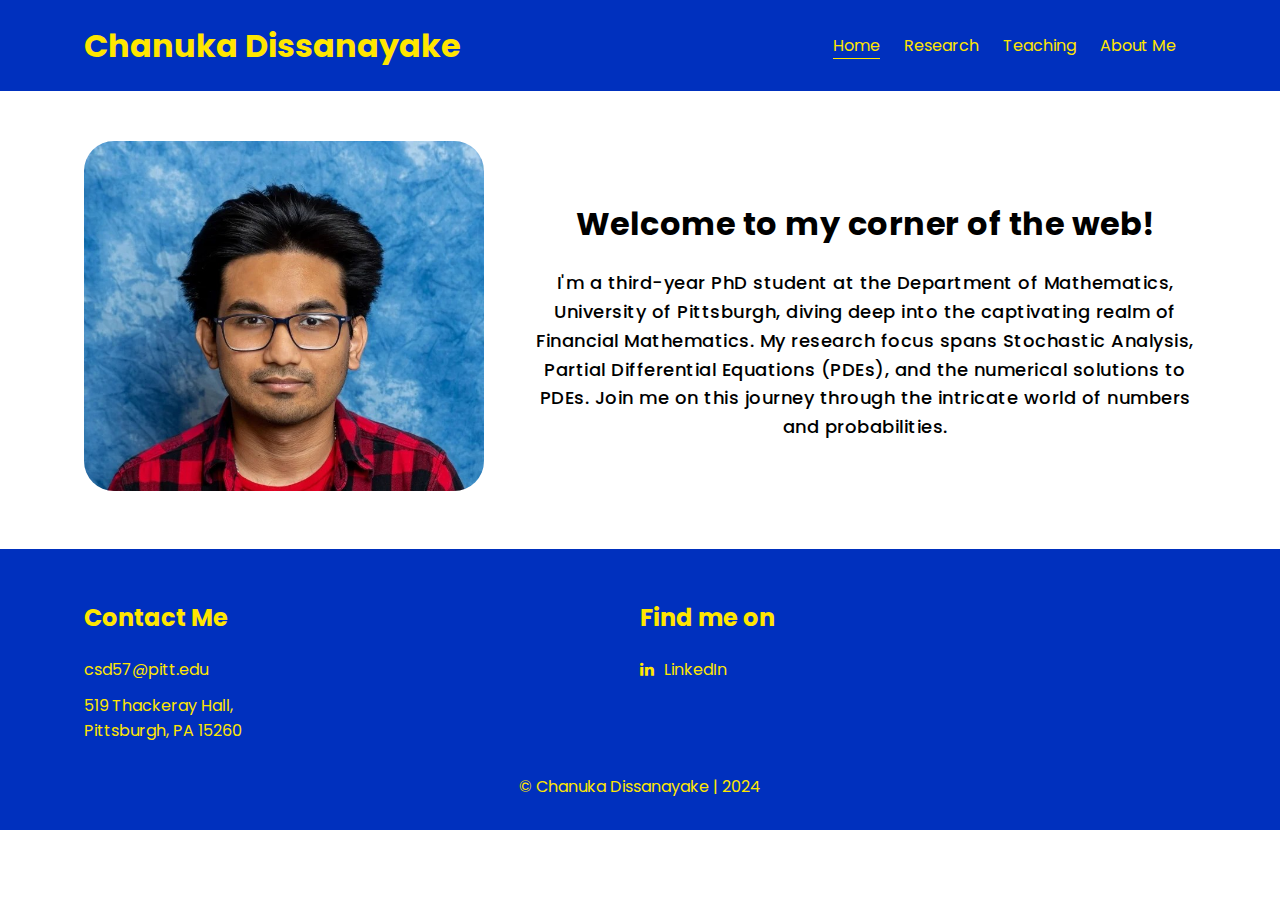
<file: index.html>
<!DOCTYPE html>
<html lang="en">
<head>
    <meta charset="UTF-8">
    <meta name="viewport" content="width=device-width, initial-scale=1.0">
    <title>Chanuka Dissanayake | Portfolio</title>
    <link rel="icon" type="image/jpeg" href="Assets/S1.png">
    <link rel="stylesheet" href="https://cdnjs.cloudflare.com/ajax/libs/font-awesome/4.7.0/css/font-awesome.min.css">
    <link rel="stylesheet" href="styles.css">
    <link rel="preconnect" href="https://fonts.googleapis.com">
    <link rel="preconnect" href="https://fonts.gstatic.com" crossorigin>
    <link href="https://fonts.googleapis.com/css2?family=Poppins:ital,wght@0,100;0,200;0,300;0,400;0,500;0,600;0,700;0,800;0,900;1,100;1,200;1,300;1,400;1,500;1,600;1,700;1,800;1,900&display=swap" rel="stylesheet">
    <link rel="icon" type="image/x-icon" href="/images/favicon.ico">
</head>
<body>
  <header>
    <div class="container">
        <div class="header-content">
            <h1><a href="index.html">Chanuka Dissanayake</a></h1>            
            <nav>
                <ul>
                  <li><a id="Home" href="index.html">Home</a></li>
                  <li><a href="research.html">Research</a></li>
                  <li><a href="teaching.html">Teaching</a></li>
                  <li><a href="aboutMe.html">About Me</a></li>
                </ul>
            </nav>
        </div>
    </div>
  </header> 

    <section id="about">
        <div class="container" id="details">
          <div id="me-image">
            <img src="Assets/chanuka_profile.png" alt="Picture of Chanuka Dissanayake">
          </div>  
          <div id="me">
            <ul>
              <li><h2>Welcome to my corner of the web!</h2></li>
              <li><p> I'm a third-year PhD student at the Department of Mathematics, University of Pittsburgh, diving deep into the captivating realm of Financial Mathematics. My research focus spans Stochastic Analysis, Partial Differential Equations (PDEs), and the numerical solutions to PDEs. Join me on this journey through the intricate world of numbers and probabilities.</p></li>
            </ul>
          </div>
        </div>
    </section>

    <footer>
      <div class="container">
          <div class="footer-content">
              <div class="contact-info">
                  <h3>Contact Me</h3>
                  <a href="mailto:csd57@pitt.edu">csd57@pitt.edu</a>
                  <div id="address">
                    <p>519 Thackeray Hall,</p>
                    <p>Pittsburgh, PA 15260</p>
                  </div>
              </div>
              <div class="social-links">
                <h3>Find me on</h3>
                <ul>
                  <li>
                    <a href="https://www.linkedin.com/in/chanuka-samith-dissanayake-012b7a18b/" target="_blank"><i class="fa fa-linkedin"></i>LinkedIn</a>
                  </li>
                </ul>
            </div>
          </div>
      </div>
      
      <div class="bottom">
        <p>&copy; Chanuka Dissanayake | 2024</p>
      </div>
    </footer>
  
</body>
</html>
</file>
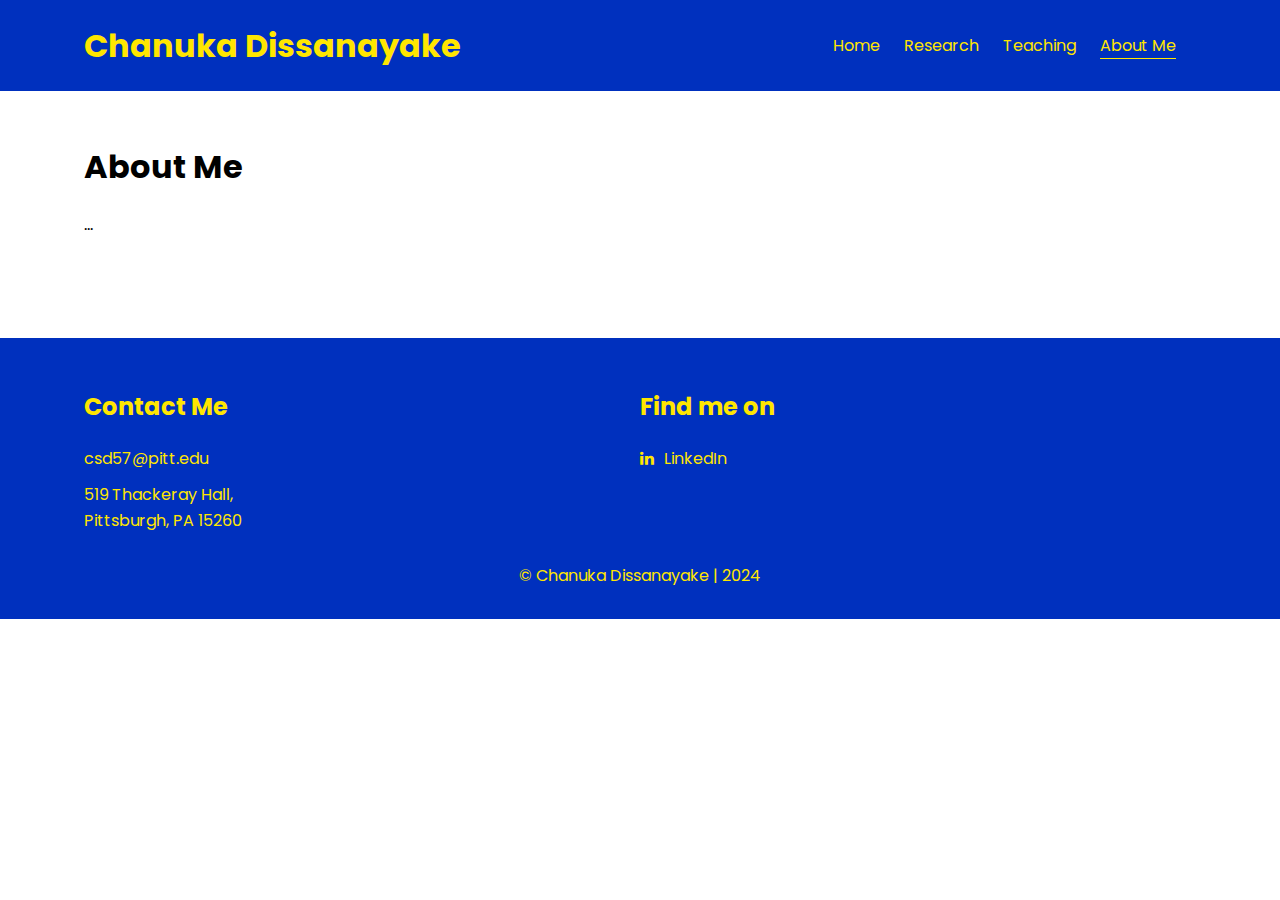
<file: aboutMe.html>
<!DOCTYPE html>
<html lang="en">
<head>
    <meta charset="UTF-8">
    <meta name="viewport" content="width=device-width, initial-scale=1.0">
    <title>Chanuka Dissanayake | Portfolio</title>
    <link rel="icon" type="image/jpeg" href="Assets/S1.png">
    <link rel="stylesheet" href="https://cdnjs.cloudflare.com/ajax/libs/font-awesome/4.7.0/css/font-awesome.min.css">
    <link rel="stylesheet" href="aboutMe.css">
    <link rel="preconnect" href="https://fonts.googleapis.com">
    <link rel="preconnect" href="https://fonts.gstatic.com" crossorigin>
    <link href="https://fonts.googleapis.com/css2?family=Poppins:ital,wght@0,100;0,200;0,300;0,400;0,500;0,600;0,700;0,800;0,900;1,100;1,200;1,300;1,400;1,500;1,600;1,700;1,800;1,900&display=swap" rel="stylesheet">

</head>
<body>
  <header>
    <div class="container">
        <div class="header-content">
            <h1><a href="index.html">Chanuka Dissanayake</a></h1>
            <nav>
                <ul>
                  <li><a href="index.html">Home</a></li>
                  <li><a href="research.html">Research</a></li>
                  <li><a href="teaching.html">Teaching</a></li>
                  <li><a id="About" href="aboutMe.html">About Me</a></li>
                </ul>
            </nav>
        </div>
    </div>
  </header>

    <section id="about">
        <div class="container">
            <h2>About Me</h2>
            <p>...</p>
        </div>
    </section>

    <footer>
      <div class="container">
          <div class="footer-content">
              <div class="contact-info">
                  <h3>Contact Me</h3>
                  <a href="mailto:csd57@pitt.edu">csd57@pitt.edu</a>
                  <div id="address">
                    <p>519 Thackeray Hall,</p>
                    <p> Pittsburgh, PA 15260</p>
                  </div>
              </div>
              <div class="social-links">
                <h3>Find me on</h3>
                <ul>
                  <li>
                    <a href="https://www.linkedin.com/in/chanuka-samith-dissanayake-012b7a18b/" target="_blank"><i class="fa fa-linkedin"></i>LinkedIn</a>
                  </li>
                </ul>
            </div>
          </div>
      </div>
      <div class="bottom">
        <p>&copy; Chanuka Dissanayake | 2024</p>
      </div>
    </footer>
  
</body>
</html>
</file>
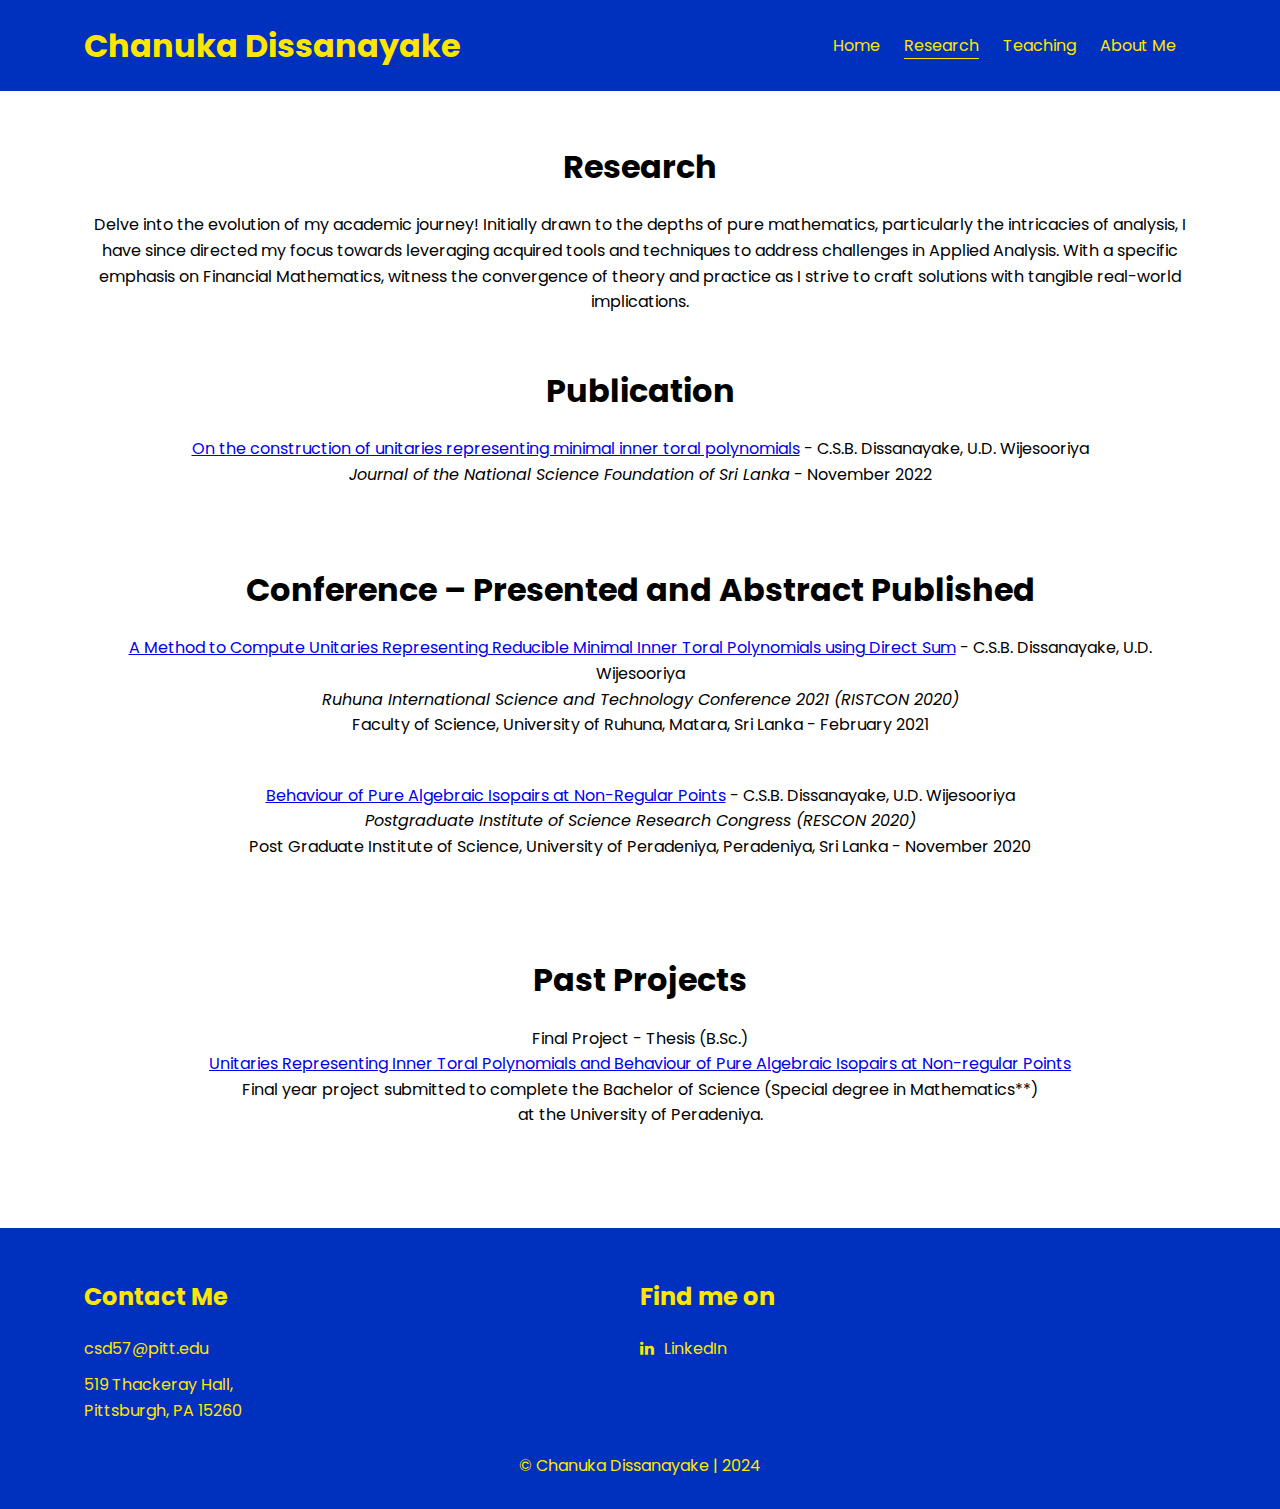
<file: research.html>
<!DOCTYPE html>
<html lang="en">
<head>
    <meta charset="UTF-8">
    <meta name="viewport" content="width=device-width, initial-scale=1.0">
    <title>Chanuka Dissanayake | Portfolio</title>
    <link rel="icon" type="image/jpeg" href="Assets/S1.png">
    <link rel="stylesheet" href="https://cdnjs.cloudflare.com/ajax/libs/font-awesome/4.7.0/css/font-awesome.min.css">
    <link rel="stylesheet" href="research.css">
    <link rel="preconnect" href="https://fonts.googleapis.com">
    <link rel="preconnect" href="https://fonts.gstatic.com" crossorigin>
    <link href="https://fonts.googleapis.com/css2?family=Poppins:ital,wght@0,100;0,200;0,300;0,400;0,500;0,600;0,700;0,800;0,900;1,100;1,200;1,300;1,400;1,500;1,600;1,700;1,800;1,900&display=swap" rel="stylesheet">

</head>
<body>
  <header>
    <div class="container">
        <div class="header-content">
            <h1><a href="index.html">Chanuka Dissanayake</a></h1>
            <nav>
                <ul>
                  <li><a href="index.html">Home</a></li>
                  <li><a id="research" href="research.html">Research</a></li>
                  <li><a href="teaching.html">Teaching</a></li>
                  <li><a href="aboutMe.html">About Me</a></li>
                </ul>
            </nav>
        </div>
    </div>
  </header>

    <section id="research">
        <div class="container">
            <h2>Research</h2>
            <p>Delve into the evolution of my academic journey! Initially drawn to the depths of pure mathematics, particularly the intricacies of analysis, I have since directed my focus towards leveraging acquired tools and techniques to address challenges in Applied Analysis. With a specific emphasis on Financial Mathematics, witness the convergence of theory and practice as I strive to craft solutions with tangible real-world implications.</p>
        </div>
    </section>

    <section id="publications">
        <div class="container">
          <h2>Publication</h2>
          <div class="publications_each">
            <p><a href="https://jnsfsl.sljol.info/articles/10.4038/jnsfsr.v50i3.10795" target="_blank">On the construction of unitaries representing minimal inner toral polynomials</a> - C.S.B. Dissanayake, U.D. Wijesooriya</p>
            <p><a class="italics">Journal of the National Science Foundation of Sri Lanka</a> - November 2022</p>
          </div>
        </div>
    </section>
    
    <section id="conferences">
        <div class="container">
          <h2>Conference – Presented and Abstract Published</h2>
          <div class="conferences_each">
            <p><a href="http://ir.lib.ruh.ac.lk/xmlui/handle/iruor/4621" target="_blank">A Method to Compute Unitaries Representing Reducible Minimal Inner Toral Polynomials using Direct Sum</a> - C.S.B. Dissanayake, U.D. Wijesooriya</p>
            <p><a class="italics"> Ruhuna International Science and Technology Conference 2021 (RISTCON 2020)</a> <br/>Faculty of Science, University of Ruhuna, Matara, Sri Lanka - February 2021</p>
          </div>
          <div class="conferences_each">
            <p><a href="http://www.pgis.pdn.ac.lk/rescon2020/doc/abstracts/ICTMS/89.pdf" target="_blank">Behaviour of Pure Algebraic Isopairs at Non-Regular Points</a> - C.S.B. Dissanayake, U.D. Wijesooriya</p>
            <p><a class="italics">Postgraduate Institute of Science Research Congress (RESCON 2020)</a> <br/>Post Graduate Institute of Science, University of Peradeniya, Peradeniya, Sri Lanka - November 2020</p>
          </div>
        </div>
    </section>

    <section id="past_projects">
      <div class="container">
        <h2>Past Projects</h2>
        <div class="past_projects_each">
          <p>Final Project - Thesis (B.Sc.)</p>
          <p><a href="Assets/S_14_311__Thesis__Final_.pdf" target="_blank">Unitaries Representing Inner Toral Polynomials and Behaviour of Pure Algebraic Isopairs at Non-regular Points</a></p>
          <p>Final year project submitted to complete the Bachelor of Science (Special degree in Mathematics**) <br/>at the University of Peradeniya.</p>
        </div>
      </div>
    </section>

    <footer>
      <div class="container">
          <div class="footer-content">
              <div class="contact-info">
                  <h3>Contact Me</h3>
                  <a href="mailto:csd57@pitt.edu">csd57@pitt.edu</a>
                  <div id="address">
                    <p>519 Thackeray Hall,</p>
                    <p> Pittsburgh, PA 15260</p>
                  </div>
              </div>
              <div class="social-links">
                  <h3>Find me on</h3>
                  <ul>
                    <li>
                      <a href="https://www.linkedin.com/in/chanuka-samith-dissanayake-012b7a18b/" target="_blank"><i class="fa fa-linkedin"></i>LinkedIn</a>
                    </li>
                  </ul>
              </div>
          </div>
      </div>
      
      <div class="bottom">
        <p>&copy; Chanuka Dissanayake | 2024</p>
      </div>
    </footer>
  
</body>
</html>
</file>
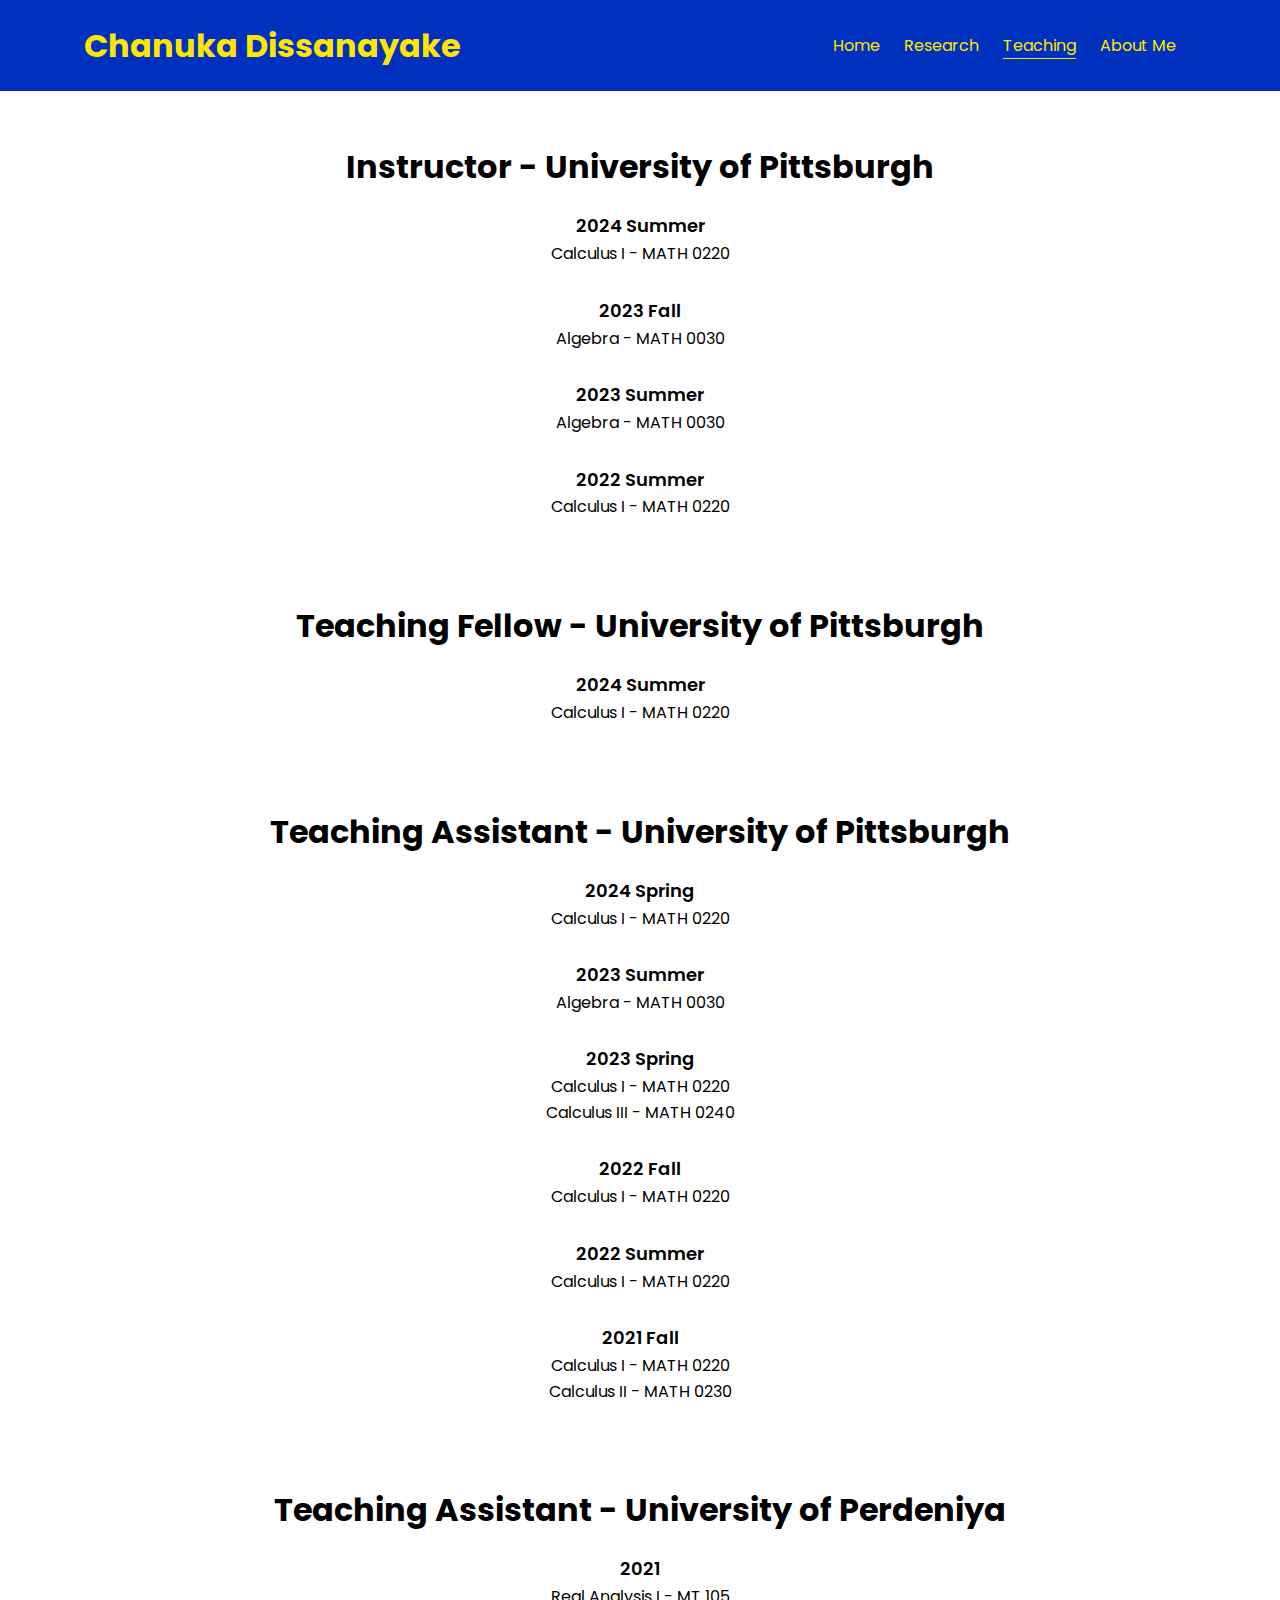
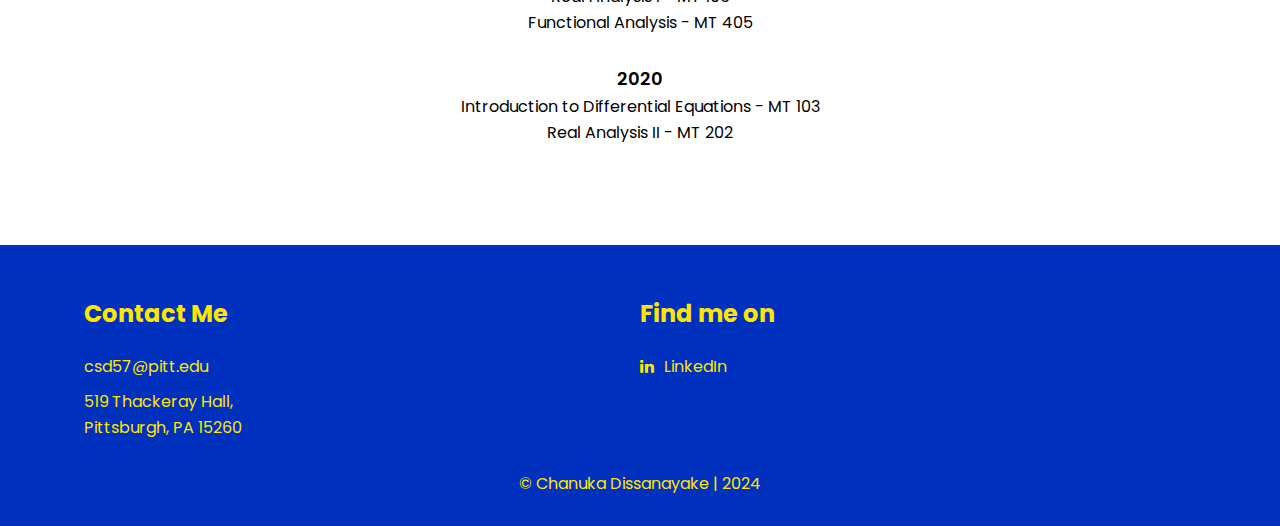
<file: teaching.html>
<!DOCTYPE html>
<html lang="en">
<head>
    <meta charset="UTF-8">
    <meta name="viewport" content="width=device-width, initial-scale=1.0">
    <title>Chanuka Dissanayake | Portfolio</title>
    <link rel="icon" type="image/jpeg" href="Assets/S1.png">
    <link rel="stylesheet" href="https://cdnjs.cloudflare.com/ajax/libs/font-awesome/4.7.0/css/font-awesome.min.css">
    <link rel="stylesheet" href="teaching.css">
    <link rel="preconnect" href="https://fonts.googleapis.com">
    <link rel="preconnect" href="https://fonts.gstatic.com" crossorigin>
    <link href="https://fonts.googleapis.com/css2?family=Poppins:ital,wght@0,100;0,200;0,300;0,400;0,500;0,600;0,700;0,800;0,900;1,100;1,200;1,300;1,400;1,500;1,600;1,700;1,800;1,900&display=swap" rel="stylesheet">

</head>
<body>
  <header>
    <div class="container">
        <div class="header-content">
            <h1><a href="index.html">Chanuka Dissanayake</a></h1>
            <nav>
                <ul>
                  <li><a href="index.html">Home</a></li>
                  <li><a href="research.html">Research</a></li>
                  <li><a id="teaching" href="teaching.html">Teaching</a></li>
                  <li><a href="aboutMe.html">About Me</a></li>
                </ul>
            </nav>
        </div>
    </div>
  </header>

  <div class="sections">
    <section id="instructor">
        <div class="container">
          <h2>Instructor - University of Pittsburgh</h2>
          <div>
            <p>2024 Summer</p>
            <ul>
              <li>Calculus I - MATH 0220</li>
            </ul>
          </div>
          <div>
            <p>2023 Fall</p>
            <ul>
              <li>Algebra - MATH 0030</li>
            </ul>
          </div>
          <div>
            <p>2023 Summer</p>
            <ul>
              <li>Algebra - MATH 0030</li>
            </ul>
          </div>
          <div>
            <p>2022 Summer</p>
            <ul>
              <li>Calculus I - MATH 0220</li>
            </ul>
          </div>
        </div>
    </section>

    <section id="TF-pitt">
        <div class="container">
          <h2>Teaching Fellow - University of Pittsburgh</h2>
          <div>
            <p>2024 Summer</p>
            <ul>
              <li>Calculus I - MATH 0220</li>
            </ul>
          </div>
        </div>
    </section>

    <section id="TA-pitt">
        <div class="container">
          <h2>Teaching Assistant - University of Pittsburgh</h2>
          <div>
            <p>2024 Spring</p>
            <ul>
              <li>Calculus I - MATH 0220</li>
            </ul>
          </div>
          <div>
            <p>2023 Summer</p>
            <ul>
              <li>Algebra - MATH 0030</li>
            </ul>
          </div>
          <div>
            <p>2023 Spring</p>
            <ul>
              <li>Calculus I - MATH 0220</li>
              <li>Calculus III - MATH 0240</li>
            </ul>
          </div>
          <div>
            <p>2022 Fall</p>
            <ul>
              <li>Calculus I - MATH 0220</li>
            </ul>
          </div>
          <div>
            <p>2022 Summer</p>
            <ul>
              <li>Calculus I - MATH 0220</li>
            </ul>
          </div>
          <div>
            <p>2021 Fall</p>
            <ul>
              <li>Calculus I - MATH 0220</li>
              <li>Calculus II - MATH 0230</li>
            </ul>
          </div>
        </div>
    </section>

    <section id="TA-UOP">
        <div class="container">
          <h2>Teaching Assistant - University of Perdeniya</h2>
          <div>
            <p>2021</p>
            <ul>
              <li>Real Analysis I - MT 105</li>
              <li>Functional Analysis - MT 405</li>
            </ul>
          </div>
          <div>
            <p>2020</p>
            <ul>
              <li>Introduction to Differential Equations - MT 103</li>
              <li>Real Analysis II - MT 202</li>
            </ul>
          </div>
        </div>
    </section>
  </div>
  
    <footer>
      <div class="container">
        <div class="footer-content">
          <div class="contact-info">
            <h3>Contact Me</h3>
            <a href="mailto:csd57@pitt.edu">csd57@pitt.edu</a>
            <div id="address">
              <p>519 Thackeray Hall,</p>
              <p> Pittsburgh, PA 15260</p>
            </div>
          </div>
          <div class="social-links">
            <h3>Find me on</h3>
            <ul>
              <li>
                <a href="https://www.linkedin.com/in/chanuka-samith-dissanayake-012b7a18b/" target="_blank"><i class="fa fa-linkedin"></i>LinkedIn</a>
              </li>
            </ul>
        </div>
        </div>
      </div>
      
      <div class="bottom">
        <p>&copy; Chanuka Dissanayake | 2024</p>
      </div>
    </footer>
  
</body>
</html>
</file>
<file: styles.css>
/* Reset CSS */
@import url('https://fonts.googleapis.com/css2?family=Poppins:ital,wght@0,100;0,200;0,300;0,400;0,500;0,600;0,700;0,800;0,900;1,100;1,200;1,300;1,400;1,500;1,600;1,700;1,800;1,900&display=swap');

* {
    margin: 0;
    padding: 0;
    box-sizing: border-box;
    font-family: poppins;
}

/* Basic styling */
body {
    font-family: 'Roboto', sans-serif;
    line-height: 1.6;
}

.container {
    max-width: 90vw;
    margin: 0 auto;
    padding: 0 20px;
}

header {
    background: #0030be;
    color: #d6c100;
    padding: 20px 0;
}

.header-content {
    display: flex;
    justify-content: space-between;
    align-items: center;
}

header h1 {
    font-size: 2rem;
}

header h1 a{
    color: #ffe600;
    text-decoration: none;
}

header #Home{
    text-decoration: underline;
    text-underline-offset: 7px;
}

nav ul {
    list-style: none;
}

nav ul li {
    display: inline;
    margin-right: 20px;
}

nav ul li a {
    color: #ffe600;
    text-decoration: none;
}

nav ul li a:hover {
    text-decoration: underline;
    text-underline-offset: 7px;
}

#about #me-image img{
    height: 350px;
    width: 400px;
    border-radius: 30px;
}

#me-image{
    text-decoration: none;
    display: inline; 
    margin-right: 50px;
}

#details{
    display: flex;
}

#details #me ul li{
    text-decoration: none;
    list-style: none;
    letter-spacing: 0.5px;
    text-align: center;
    font-weight: 500;
}

#details #me ul li p{
    font-size: large;
}

#me {
    display: inline;
    margin-right: 20px;
    margin: auto;
}

section {
    padding: 50px 0 0 0;
}

h2 {
    font-size: 2rem;
    margin-bottom: 20px;
}


/* Responsive design */
@media (max-width: 768px) {
    header h1 {
        font-size: 2rem;
    }

    nav ul li {
        display: block;
        margin: 10px 0;
    }
}

footer {
    margin-top: 50px;
    background: #0030be;
    color: #ffe600;
    padding: 50px 0;
}

.footer-content {
    display: flex;
    justify-content: space-between;
}

.contact-info,
.social-links {
    flex: 1;
    
}

.contact-info h3,
.social-links h3 {
    font-size: 1.5rem;
    margin-bottom: 20px;
}
.contact-info a{
    color: #ffe600;
    text-decoration: none;
}

.contact-info #address{
    margin-top: 10px;
}

.social-links ul {
    list-style: none;
}

.social-links ul li {
    margin-bottom: 10px;
}

.social-links ul li i{
    margin-right: 10px;
}

.social-links ul li a {
    color: #ffe600;
    text-decoration: none;
}

.social-links ul li a:hover {
    text-decoration: underline;
    text-underline-offset: 5px;
}

.bottom{
    width:100vw;
    text-align: center;
    margin-top: 30px;
    margin-bottom: -20px;
}

@media (max-width: 1200px) {
    #details{
        display:grid;
    }

    #me{
        margin-top: 40px;
    }

    #me-image{
        display: flex;
        align-items: center;
    }

    #me-image img{
        margin: 0 auto;
    }
}
</file>
<file: aboutMe.css>
/* Reset CSS */
@import url('https://fonts.googleapis.com/css2?family=Poppins:ital,wght@0,100;0,200;0,300;0,400;0,500;0,600;0,700;0,800;0,900;1,100;1,200;1,300;1,400;1,500;1,600;1,700;1,800;1,900&display=swap');

* {
    margin: 0;
    padding: 0;
    box-sizing: border-box;
    font-family: poppins;
}

/* Basic styling */
body {
    font-family: 'Roboto', sans-serif;
    line-height: 1.6;
}

.container {
    max-width: 90vw;
    margin: 0 auto;
    padding: 0 20px;
}

header {
    background: #0030be;
    color: #d6c100;
    padding: 20px 0;
}

.header-content {
    position: sticky;
    display: flex;
    justify-content: space-between;
    align-items: center;
}

header h1 {
    font-size: 2rem;
}

header h1 a{
    color: #ffe600;
    text-decoration: none;
}

header #About{
    text-decoration: underline;
    text-underline-offset: 7px;
}

nav ul {
    list-style: none;
}

nav ul li {
    display: inline;
    margin-right: 20px;
}

nav ul li a {
    color: #ffe600;
    text-decoration: none;
}

nav ul li a:hover {
    text-decoration: underline;
    text-underline-offset: 7px;
}


section {
    padding: 50px 0 0 0;
}

h2 {
    font-size: 2rem;
    margin-bottom: 20px;
}

.project {
    margin-bottom: 20px;
}

/* Responsive design */
@media (max-width: 768px) {
    header h1 {
        font-size: 2rem;
    }

    nav ul li {
        display: block;
        margin: 10px 0;
    }
}

footer {
    margin-top: 100px;
    background: #0030be;
    color: #ffe600;
    padding: 50px 0;
}

.footer-content {
    display: flex;
    justify-content: space-between;
}

.contact-info,
.social-links {
    flex: 1;
    
}

.contact-info h3,
.social-links h3 {
    font-size: 1.5rem;
    margin-bottom: 20px;
}
.contact-info a{
    color: #ffe600;
    text-decoration: none;
}

.contact-info #address{
    margin-top: 10px;
}

.social-links ul {
    list-style: none;
}

.social-links ul li {
    margin-bottom: 10px;
}

.social-links ul li i{
    margin-right: 10px;
}

.social-links ul li a {
    color: #ffe600;
    text-decoration: none;
}

.social-links ul li a:hover {
    text-decoration: underline;
    text-underline-offset: 5px;
}

.bottom{
    width:100vw;
    text-align: center;
    margin-top: 30px;
    margin-bottom: -20px;
}
</file>
<file: research.css>
/* Reset CSS */
@import url('https://fonts.googleapis.com/css2?family=Poppins:ital,wght@0,100;0,200;0,300;0,400;0,500;0,600;0,700;0,800;0,900;1,100;1,200;1,300;1,400;1,500;1,600;1,700;1,800;1,900&display=swap');

* {
    margin: 0;
    padding: 0;
    box-sizing: border-box;
    font-family: poppins;
}

/* Basic styling */
body {
    font-family: 'Roboto', sans-serif;
    line-height: 1.6;
}

.container {
    max-width: 90vw;
    margin: 0 auto;
    padding: 0 20px;
}

header {
    background: #0030be;
    color: #d6c100;
    padding: 20px 0;
}

.header-content {
    position: sticky;
    display: flex;
    justify-content: space-between;
    align-items: center;
}

header h1 {
    font-size: 2rem;
}

header h1 a{
    color: #ffe600;
    text-decoration: none;
}

header #research{
    text-decoration: underline;
    text-underline-offset: 7px;
}

nav ul {
    list-style: none;
}

nav ul li {
    display: inline;
    margin-right: 20px;
}

nav ul li a {
    color: #ffe600;
    text-decoration: none;
}

nav ul li a:hover {
    text-decoration: underline;
    text-underline-offset: 7px;
}


section {
    padding: 50px 0 0 0;
    text-align: center;
}

.publications_each{
    margin-bottom: 3vh;
}

.conferences_each{
    margin-bottom: 5vh;
}

.past_projects_each{
    margin-bottom: 5vh;
}

.italics{
    font-style: italic;
}

h2 {
    font-size: 2rem;
    margin-bottom: 20px;
}

.project {
    margin-bottom: 20px;
}

/* Responsive design */
@media (max-width: 768px) {
    header h1 {
        font-size: 2rem;
    }

    nav ul li {
        display: block;
        margin: 10px 0;
    }
}

footer {
    margin-top: 100px;
    background: #0030be;
    color: #ffe600;
    padding: 50px 0;
}

.footer-content {
    display: flex;
    justify-content: space-between;
}

.contact-info,
.social-links {
    flex: 1;
    
}

.contact-info h3,
.social-links h3 {
    font-size: 1.5rem;
    margin-bottom: 20px;
}
.contact-info a{
    color: #ffe600;
    text-decoration: none;
}

.contact-info #address{
    margin-top: 10px;
}

.social-links ul {
    list-style: none;
}

.social-links ul li {
    margin-bottom: 10px;
}

.social-links ul li i{
    margin-right: 10px;
}

.social-links ul li a {
    color: #ffe600;
    text-decoration: none;
}

.social-links ul li a:hover {
    text-decoration: underline;
    text-underline-offset: 5px;
}

.bottom{
    width:100vw;
    text-align: center;
    margin-top: 30px;
    margin-bottom: -20px;
}
</file>
<file: teaching.css>
/* Reset CSS */
@import url('https://fonts.googleapis.com/css2?family=Poppins:ital,wght@0,100;0,200;0,300;0,400;0,500;0,600;0,700;0,800;0,900;1,100;1,200;1,300;1,400;1,500;1,600;1,700;1,800;1,900&display=swap');

* {
    margin: 0;
    padding: 0;
    box-sizing: border-box;
    font-family: poppins;
}

/* Basic styling */
body {
    font-family: 'Roboto', sans-serif;
    line-height: 1.6;
}

.container {
    max-width: 90vw;
    margin: 0 auto;
    padding: 0 20px;
}

header {
    background: #0030be;
    color: #d6c100;
    padding: 20px 0;
}

.header-content {
    position: sticky;
    display: flex;
    justify-content: space-between;
    align-items: center;
}

header h1 {
    font-size: 2rem;
}

header h1 a{
    color: #ffe600;
    text-decoration: none;
}

header #teaching{
    text-decoration: underline;
    text-underline-offset: 7px;
}

nav ul {
    list-style: none;
}

nav ul li {
    display: inline;
    margin-right: 20px;
}

nav ul li a {
    color: #ffe600;
    text-decoration: none;
}

nav ul li a:hover {
    text-decoration: underline;
    text-underline-offset: 7px;
}


section {
    padding: 50px 0 0 0;
}

section div h2 {
    font-size: 2rem;
    margin-bottom: 20px;
}

section div p{
    font-size: large;
    font-weight: 600;
}

section div ul li{
    list-style: none;
}

section div div{
    margin: 0px 0px 30px 0px;

}

.sections{
    text-align: center;
}

/* Responsive design */
@media (max-width: 768px) {
    header h1 {
        font-size: 2rem;
    }

    nav ul li {
        display: block;
        margin: 10px 0;
    }
}

footer {
    margin-top: 100px;
    background: #0030be;
    color: #ffe600;
    padding: 50px 0;
}

.footer-content {
    display: flex;
    justify-content: space-between;
}

.contact-info,
.social-links {
    flex: 1;
    
}

.contact-info h3,
.social-links h3 {
    font-size: 1.5rem;
    margin-bottom: 20px;
}
.contact-info a{
    color: #ffe600;
    text-decoration: none;
}

.contact-info #address{
    margin-top: 10px;
}

.social-links ul {
    list-style: none;
}

.social-links ul li {
    margin-bottom: 10px;
}

.social-links ul li i{
    margin-right: 10px;
}

.social-links ul li a {
    color: #ffe600;
    text-decoration: none;
}

.social-links ul li a:hover {
    text-decoration: underline;
    text-underline-offset: 5px;
}

.bottom{
    width:100vw;
    text-align: center;
    margin-top: 30px;
    margin-bottom: -20px;
}
</file>
